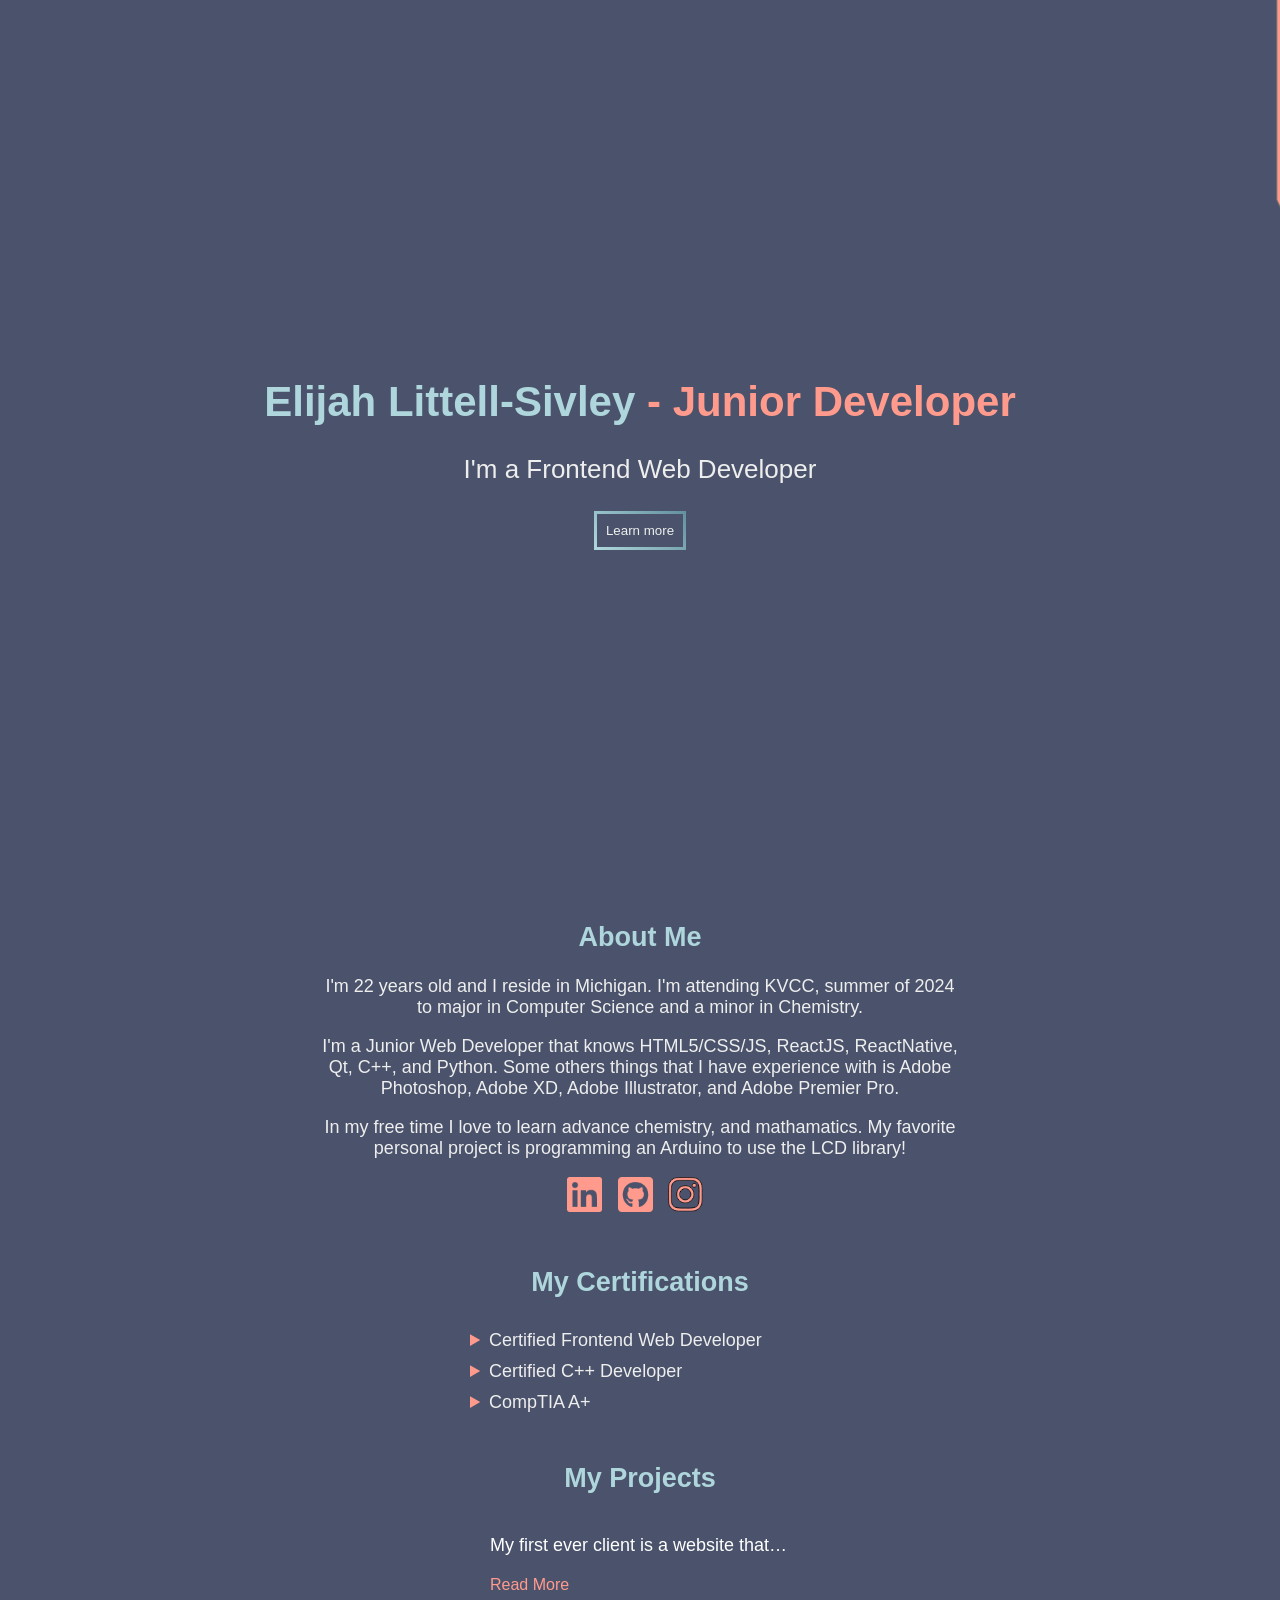
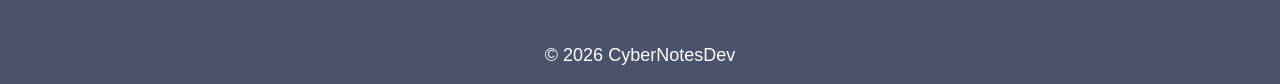
<file: index.html>
<!DOCTYPE html>
<html lang="en">
  <head>
    <meta charset="UTF-8" />
    <meta http-equiv="X-UA-Compatible" content="IE=edge" />
    <meta name="viewport" content="width=device-width, initial-scale=1.0" />
    <meta
      name="description"
      content="Welcome to my page, my name is Elijah Littell-Sivley and this is my portfolio. I like to program, edit photos/videos on Photoshop and Premiere pro. I love to learn new things!" />
    <link rel="stylesheet" href="./css/styles.css" />
    <title>Elijah Littell-Sivleys' Portfolio</title>
  </head>
  <body>
    <!-- Header -->
    <header class="header">
      <h1 class="header-title">Elijah Littell-Sivley <span> - Junior Developer</span></h1>
      <p class="header-description">I'm a Frontend Web Developer</p>
      <button onclick="slide()">Learn more</button>
    </header>
    <!-- Main Content -->
    <main class="main">
      <!-- About Me -->
      <section id="about" class="about">
        <h2>About Me</h2>
        <section class="about-content">
          <p>I'm <span class="age"></span> years old and I reside in Michigan. I'm attending KVCC, summer of 2024 to major in Computer Science and a minor in Chemistry.</p>
          <p>I'm a Junior Web Developer that knows HTML5/CSS/JS, ReactJS, ReactNative, Qt, C++, and Python. Some others things that I have experience with is Adobe Photoshop, Adobe XD, Adobe Illustrator, and Adobe Premier Pro.</p>
          <p>
            In my free time I love to learn advance chemistry, and mathamatics. My
            favorite personal project is programming an Arduino to use the LCD library!
          </p>
          <section class="links">
            <nav class="links-content">
              <a href="https://www.linkedin.com/in/elijah-littell-sivley-3194b21a7/"><img src="./images/Icon awesome-linkedin.png" /></a>
              <a href="https://github.com/CyberNotesDev"><img src="./images/Icon awesome-github-square.png" /></a>
              <a href="https://instagram.com/CyberNotesDev"><img src="./images/Icon awesome-instagram.png" /></a>
            </nav>
          </section>
        </section>
      </section>

      <!-- Certs -->
      <section id="certifications" class="certifications">
        <section class="certificates">
          <h2>My Certifications</h2>
          <!-- CERTIFIED FRONTEND DEV -->
          <details class="frontend-certification">
            <summary>Certified Frontend Web Developer</summary>
            <!-- CERTIFIED HTML DEV -->
            <details>
              <summary>Certified HTML Developer</summary>
              <p>I have fundemental knowledge of web development using HTML5!</p>
              <p>
                <a href="https://verify.w3schools.com/1N3158UOT2">W3Schools Certificate</a>
              </p>
            </details>
            <!-- CERTIFIED CSS DEV -->
            <details>
              <summary>Certified CSS Developer</summary>
              <p>I have fundemental knowledge of web development using HTML5!</p>
              <p>
                <a href="https://verify.w3schools.com/1N3158UOT2">W3Schools Certificate</a>
              </p>
            </details>
            <!-- CERTIFIED JS DEV -->
            <details>
              <summary>Certified Javascript Developer</summary>
              <p>I have fundemental knowledge of web development using HTML5!</p>
              <p>
                <a href="https://verify.w3schools.com/1N3158UOT2">W3Schools Certificate</a>
              </p>
            </details>
          </details>
          <!-- CERTIFIED C++ DEV -->
          <details>
            <summary>Certified C++ Developer</summary>
            <p>I have fundemental knowledge of programming using C++!</p>
            <p>
              <a href="https://verify.w3schools.com/1N4ZM6OAC7">W3Schools Certificate</a>
            </p>
          </details>
          <!-- CERTIFIED IN A+ -->
          <details>
            <summary>CompTIA A+</summary>
            <p>Currently studying</p>
          </details>
        </section>
      </section>

      <!-- Projects -->
      <section id="projects" class="projects">
        <h2 class="project-title">My Projects</h2>
        <section class="projects-gallary">
          <article>
            <p class="hide">My first ever client is a website that I made for a friend of a friend. I used ReactJS for the application and I had to connect Frontend to Backend for Google Authorization that was implimented. <a href="#">NeekyByNails</a></p>
            <button onclick="readMoreButton(this)">Read More</button>
          </article>
        </section>
      </section>

      <!-- Footer -->
      <footer>
        <section>
          <p>
            <span class="copyright">©</span> <span id="year"></span>
            <span>CyberNotesDev</span>
          </p>
        </section>
      </footer>
    </main>
  </body>
  <script>

    function slide() {
      let top = 750;
      if (navigator.userAgentData.mobile) {
        top = 600;
      }
      let certificationSectionScrollHeight = document.getElementById("certifications").scrollHeight + top;
      setTimeout(() => {
        scrollTo({
          top: certificationSectionScrollHeight,
          behavior: "smooth",
        });
      }, 500);
    }

    function readMoreButton(element) {
      const paraText = element.previousElementSibling;
      paraText.className = paraText.className === "hide" ? "show" : "hide";
      element.innerHTML = element.innerHTML === "Read More" ? "Show Less" : "Read More";
    }

    console.log(
      "Hello! How are you doing today? :)\nSo... Why are you looking at my beautiful code?!\nIt's my precious sancturary! >:(\nNah I'm kidding, take a look! And maybe txt me what you think about it or how I can improve :D"
    );
  </script>
  <script src="js/birthday.js"></script>
  <script src="js/year.js"></script>
</html>
</file>
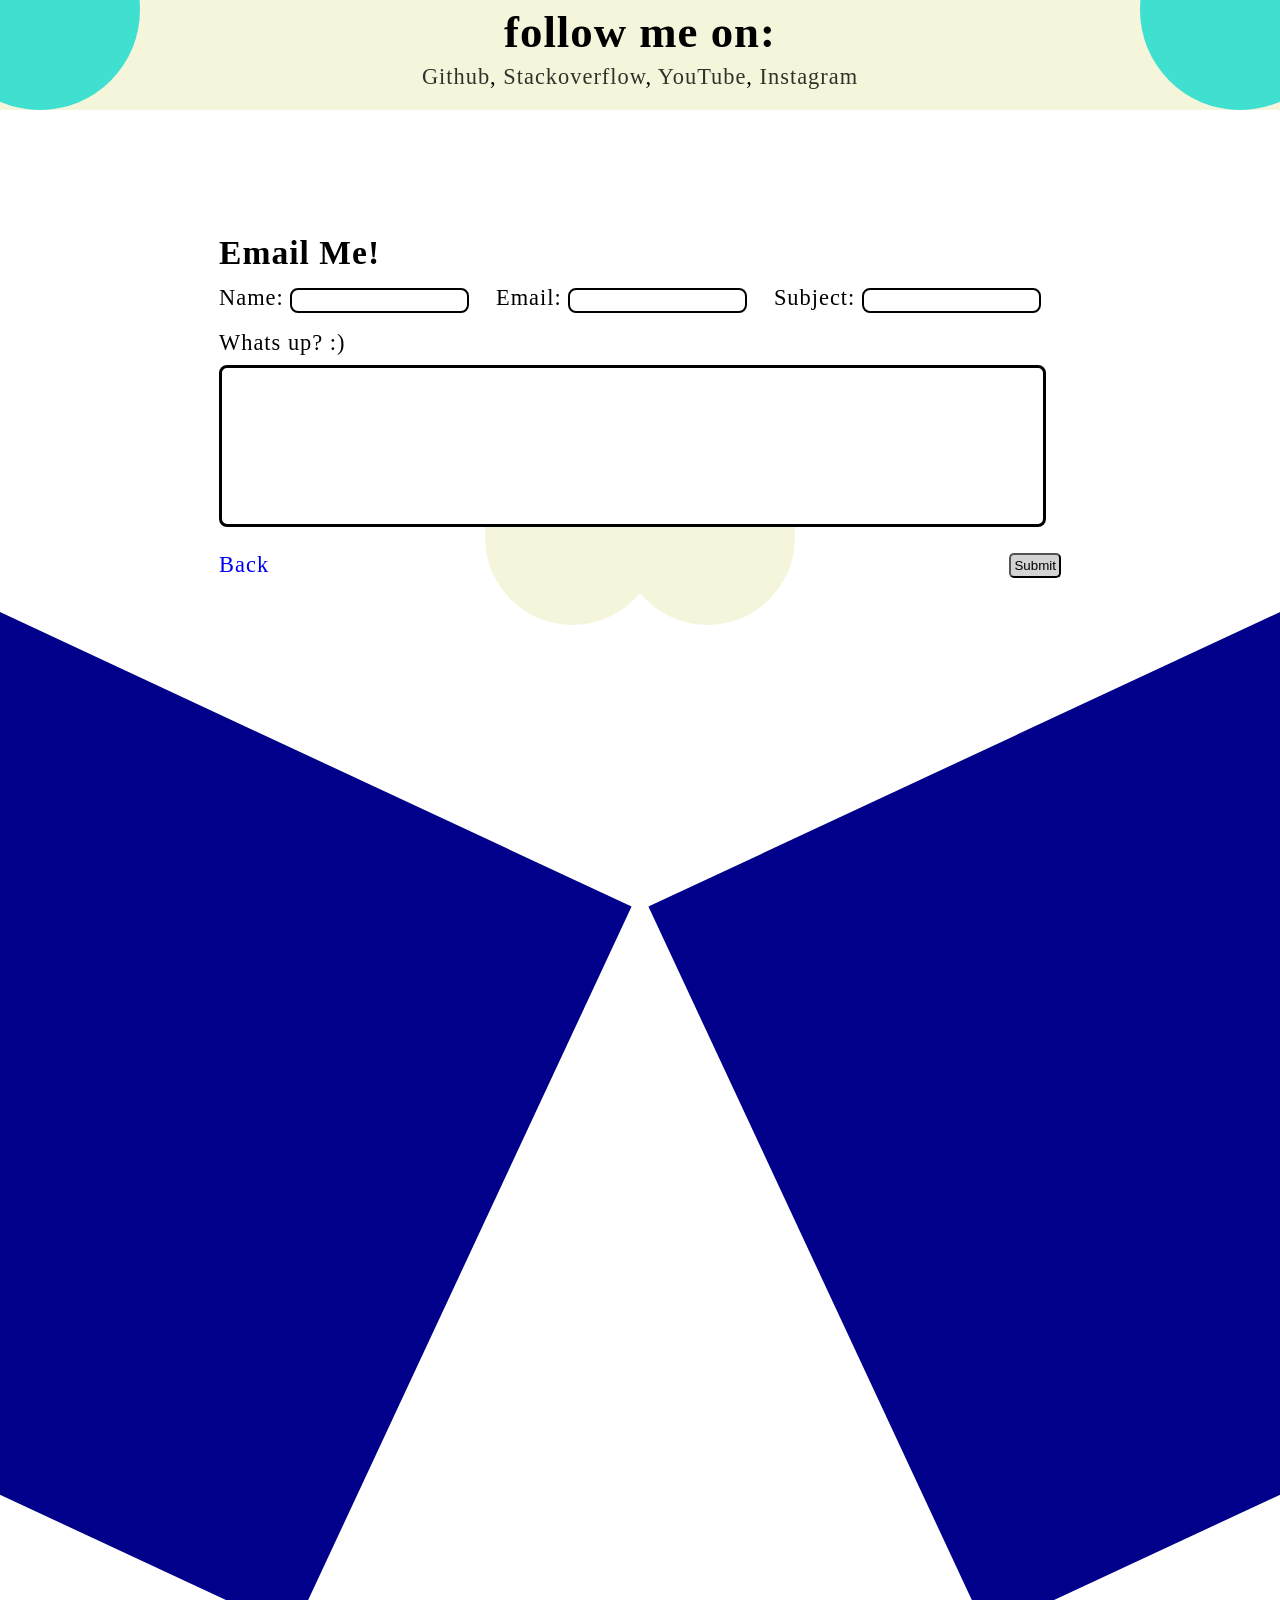
<file: contact.html>
<!DOCTYPE html>
<html lang="en">
<head>
    <meta charset="UTF-8">
    <meta name="viewport" content="width=device-width, initial-scale=1.0">
    <meta name="keyword" content="Elijah, Elijah Lee Littell-Sivley, Elijah Littell-Sivley, Portfolio, Personal Website, Very Own Website, CyberNotesDev, Self-Taught, Front-end, Back-end, Full-stack, Contact Page, HTML, CSS, Javascript">
    <meta name="description" content="This is my Portfolio! My name is Elijah Littell-Sivley. My internet name is CyberNotesDev or SpaceLess. I'm from Portage, Michigan, I program in C++, Python, and JavaScript. I love the STEM field. This is the Contact page of my portfolio!">
    <meta name="author" content="Elijah Lee Littell-Sivley">
    <link rel="stylesheet" href="contactStyle.css">
    <link rel="shortcut icon" href="./img/my-favicon.png" type="image/x-icon">
    <title>Elijah Littell-Sivley ~ Contact Page | CyberNotesDev - Portfolio</title>
</head>
<body>
    <div class="design-top-left" id="design-top-left"></div>
    <div class="design-top-right"></div>

    <div class="links">
        <h1>follow me on:</h1> 
        <a href="https://github.com/CyberNotesDev">Github</a>,
        <a href="https://stackoverflow.com/users/12252028/cybernotesdev">Stackoverflow</a>,
        <a href="https://www.youtube.com/channel/UChBTrgnCXuFyZLVVeV2dZQA?view_as=subscriber">YouTube</a>,
        <a href="https://www.instagram.com/cybernotesdev">Instagram</a>
    </div>

    <div class="form-wrapper">
        <form action="@">
            <div>
                <h2>Email Me!</h2>
                <div class="labels">
                    <label for="name">Name:</label>
                    <input type="text" name="name" id="name" required>
                    <label for="email">Email:</label>
                    <input type="text" name="email" id="email" required>
                    <label for="subject">Subject:</label>
                    <input type="text" name="subject" id="subject" required>
                </div>
                <div>
                    <label for="msg">Whats up? :)</label>
                    <br/>
                    <textarea name="msg" id="msg" cols="100" rows="10" required></textarea>
                </div>
                <div class="back-and-submit">
                    <a class="back-button" href="./index.html">Back</a>
                    <button class="submit-button" type="submit">Submit</button>
                </div>
            </div>
        </form>
    </div>
    <div class="design-random-bubble bubble-one"></div>
    <div class="design-random-bubble bubble-two"></div>

    <div class="design-bottom-left"></div>
    <div class="design-bottom-right"></div>
</body>
</html>
</file>
<file: css/styles.css>
:root {
  --blue-color: #aed6dc;
  --pink-color: #ff9a8d;
  --white-color: #eee;
}

* {
  box-sizing: border-box;
}

a {
  color: var(--pink-color);
  text-decoration: none;
}

a:hover {
  text-decoration: underline;
}

body {
  background-color: #4a536b;
  font-family: Arial, Helvetica, sans-serif;
  font-size: 18px;

  margin: 0;
  padding: 0;
}

/* Header */

.header {
  background-image: url("./../images/Web\ 1920\ –\ 1.png");
  display: flex;
  flex-flow: column;
  justify-content: center;
  align-items: center;

  min-height: 100vh;
}

.header-title {
  color: var(--blue-color);
  font-size: 42px;
  text-align: center;
}

.header-title span {
  color: var(--pink-color);
}

.header-description {
  margin-top: 0;
  font-size: 26px;
  color: var(--white-color);
}

.header button {
  background-color: #4a536b;
  border-image: linear-gradient(45deg, var(--blue-color), #64929f) 1 / 3px;
  color: var(--white-color);

  padding: 10px;
  cursor: pointer;
}

.header button:hover {
  border-image: linear-gradient(200deg, var(--blue-color), #537983) 1 / 3px;
}

.header {
  animation: backgroundFade 2500ms ease-in;
}

.header-title,
.header-description,
.header button {
  animation: intro 1500ms ease-in;
}

/* Main */

.certifications {
  color: var(--blue-color);
}

.certifications h2,
.projects h2 {
  color: var(--blue-color);
  text-align: center;
}

.certificates {
  color: var(--white-color);
  max-width: 360px;
  margin: 0 auto;
  column-gap: 2rem;
  row-gap: 1rem;
}

.certificates details {
  margin-bottom: 10px;
}

.frontend-certification {
  padding-top: 10px;
  grid-column: 1 / 3;
}

.frontend-certification details {
  margin: 15px 0 15px 20px;
}

summary::marker {
  color: var(--pink-color);
}

.certificates details summary {
  margin-left: 10px;
  color: var(--white-color-);
}

.certificates p {
  margin-left: 35px;
}

/* projects */
section.projects-gallary {
  display: flex;
  justify-content: center;
}
section.projects-gallary article {
  width: 300px;
}

section.projects-gallary article p {
  color: white;
}

section.projects-gallary article p.hide{
  overflow: hidden;
  text-overflow: ellipsis;
  white-space: nowrap;
}

section.projects-gallary article p.show {
  overflow: none;
  white-space: pre-wrap;
}

section.projects-gallary article button {
  background-color: transparent;
  border: none;
  color: var(--pink-color);
  display: inline;
  font-size: medium;
  margin: 0;
  padding: 0;

}

section.projects-gallary article button:hover {
  cursor: pointer;
  text-decoration: underline;
}

/* About */
.about, .certifications, .projects {
  margin-bottom: 50px;;
}
.about h2 {
  text-align: center;
  color: var(--blue-color);
}
.about p {
  text-align: center;
  color: var(--white-color);
}

.about-content {
  width: 50%;
  margin: 0 auto;
}

.links {
  display: flex;
  justify-content: center;
}

.links-content img {
  width: 35px;
  margin-right: 10px;
}

footer {
  color: white;
  text-align: center;
}

/* Animations */

@keyframes backgroundFade {
  from {
    opacity: 0;
  }
  to {
    opacity: 1;
  }
}

@keyframes intro {
  from {
    opacity: 0;
    transform: translateX(-100%);
  }

  to {
    opacity: 1;
    transform: translateX(0);
  }
}
</file>
<file: contactStyle.css>
@media only screen and (max-height: 640px), (max-width: 640px) { 
    body {
        width: 100%;
    }

    .links {
        background-color: beige;
        width: inherit;
        padding: 10px; 
        text-align: center;
    }

    .design-random-bubble {
        visibility: hidden;
    }

    .design-top-left {
        visibility: hidden;
    }
    .design-top-right {
        visibility: hidden;
    }

    .design-bottom-left {
       visibility: hidden;
    }
    
    .design-bottom-right {
        visibility: hidden;
    }
}

/* My color scheme Dark Blue, Turquoise, Beige */

* {
    box-sizing: border-box;
    margin: 0;
    padding: 0;
}

body {
    font-family: 'Times New Roman', Times, serif;
    font-size: 1.4em;
    letter-spacing: 1px;
    line-height: 2em;
    overflow: hidden;
}

.design-top-left {
    background-color: turquoise;
    display: inline-block;
    border-radius: 50%;
    position: absolute;
    z-index: -10px;
    left: -60px;
    top: -90px;
    width: 200px;
    height: 200px;
}

.design-top-right {
    background-color: turquoise;
    display: inline-block;
    border-radius: 50%;
    position: absolute;
    z-index: -10px;
    right: -60px;
    top: -90px;
    width: 200px;
    height: 200px;
}

.links {
    background-color: beige;
    padding: 10px; 
    text-align: center;
}

.links a {
    text-decoration: none; 
    color: rgba(0, 0, 0, 0.80);
}

.links a:hover {
    text-decoration: underline;
}

.form-wrapper { 
    width: 100%;
    height: 600px;
}

form {
    display: flex;
    justify-content: center;
    align-items: center;
    height: inherit;
}

.labels input {
    margin-right: 20px;
    border: 2px solid black;
}
.label input:last-child {margin-right: none;}

input, textarea {
    border-radius: 8px;
    padding: 3px;
}

textarea {
    border: 3px solid black;
}

input:focus, textarea:focus {
    outline: none;
}

div #msg {
    resize: none;
}

.back-button {
    text-decoration: none;
}
.back-button:hover {
    text-decoration: underline;
}

.submit-button {
    background-color: lightgray;
    padding: 3px;
    border-radius: 5px;
    cursor: pointer;
}

.back-and-submit {
    display: flex;
    justify-content: space-between;
    align-items: center;
    user-select: none;
}

.design-random-bubble {
    background-color: beige;
    border-radius: 50%;
    width: 175px;
    height: 175px;
    position: absolute;
    z-index: -10;
}

.bubble-one {
    left: 620px;
    top: 450px;
}

.bubble-two {
    right: 620px;
    top: 450px;
}

.design-bottom-left {
    background-color: darkblue;
    display: inline-block;
    width: 800px;
    height: 800px;
    position: absolute;
    z-index: 10;
    bottom: -600px;
    left: -300px;
    transform: rotate(25deg);
}

.design-bottom-right {
    background-color: darkblue;
    display: inline-block;
    width: 800px;
    height: 800px;
    position: absolute;
    z-index: 10;
    bottom: -600px;
    right: -300px;
    transform: rotate(-25deg);
}
</file>
